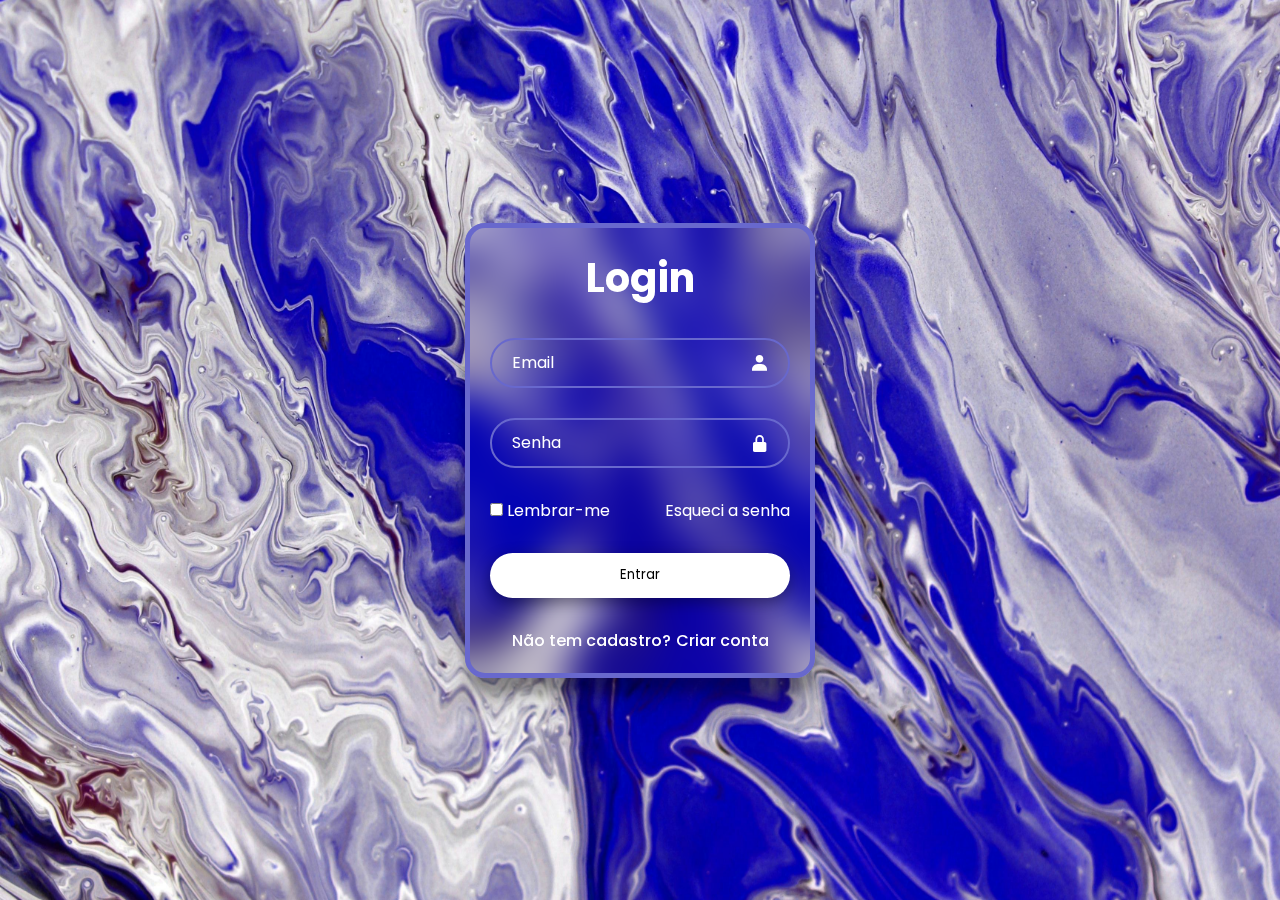
<file: index.html>
<!DOCTYPE html>
<html lang="pt-br">

<head>
    <meta charset="UTF-8">
    <meta name="viewport" content="width=device-width, initial-scale=1.0">

    <link href="https://unpkg.com/boxicons@2.1.4/css/boxicons.min.css" rel="stylesheet">
    <link rel="stylesheet" href="projeto-1.css">
    <title>Área de login</title>
</head>

<body>
    <div class="conteudo">
        <form>
            <h1 class="">Login</h1>
            <div class="input-box">
                <input type="email" placeholder="Email" required>
                <i class="bx bxs-user"></i>
            </div>

            <div class="input-box">
                <input type="password" placeholder="Senha">
                <i class="bx bxs-lock-alt"></i>
            </div>

            <div class="check-box">
                <input type="checkbox" id="check">

                <label for="check">Lembrar-me </label>

                <a class="link-separado" href="#">Esqueci a senha</a>
            </div>

            <div>
                <button class="button" type="submit">Entrar</button>
            </div>

            <div class="words">
                <p>Não tem cadastro?<a href="#">Criar conta</a></p>
            </div>
        </form>
    </div>

</body>

</html>
</file>
<file: projeto-1.css>
@import url('https://fonts.googleapis.com/css2?family=Poppins:ital,wght@0,100;0,200;0,300;0,400;0,500;0,600;0,700;0,800;0,900;1,100;1,200;1,300;1,400;1,500;1,600;1,700;1,800;1,900&display=swap');

* {
    margin: 0;
    padding: 0;
    box-sizing: border-box;
    font-family: "Poppins", serif;
}

body {
    justify-content: center;
    display: flex;
    align-items: center;

    /* Faz o body ocupar a tela toda, logo o que estiver alinhado ao centro, irá literalmente para o centro da tela */
    min-height: 100vh;

    background-image: url(../img/fundo.jpeg);
    background-position: center;
    background-size: cover;
    background-repeat: no-repeat;
}

.conteudo {
    background-color: transparent;
    border: 5px solid rgb(104, 104, 205);
    border-radius: 20px;
    padding: 20px;
    color: rgb(255, 255, 255);
    box-shadow: rgba(0, 0, 0, 0.3) 0px 19px 38px, rgba(0, 0, 0, 0.22) 0px 15px 12px;
    width: 350px;
    backdrop-filter: blur(20px);

}

.conteudo h1 {
    text-align: center;
    font-size: 40px;
}

.input-box {
    position: relative;
    width: 100%;
    height: 50px;
    margin: 30px 0px;
}

.input-box input {
    width: 100%;
    height: 100%;
    background-color: transparent;
    border: 2px solid rgb(104, 104, 205);
    border-radius: 30px;
    outline: none;
    font-size: 16px;
    padding: 20px;
    color: white;
}

.input-box input::placeholder {
    color: white;
}

.input-box i {
    position: absolute;
    right: 20px;
    font-size: 20px;
    top: 50%;
    transform: translateY(-50%);
}

.check-box {
    accent-color: white;
}

.link-separado {
    text-decoration: none;
    color: white;
    position: absolute;
    right: 20px;
}

.link-separado:hover {
    text-decoration: underline;
}

.button {
    text-align: center;
    width: 100%;
    height: 45px;
    margin: 30px 0 30px;
    background-color: white;
    border: none;
    border-radius: 30px;
    box-shadow: rgba(0, 0, 0, 0.35) 0px 5px 15px;
}

.button:hover {
    background-color: transparent;
    color: white;
    cursor: pointer;
    border: 2px solid rgb(104, 104, 205);
    border-radius: 30px;
    transition: 0.5s;
}

.words {
    text-align: center;
    font-weight: 500;
}

.words a {
    color: white;
    text-decoration: none;
    margin: 0 0 0 5px;
}

.words a:hover {
    text-decoration: underline;
}
</file>
